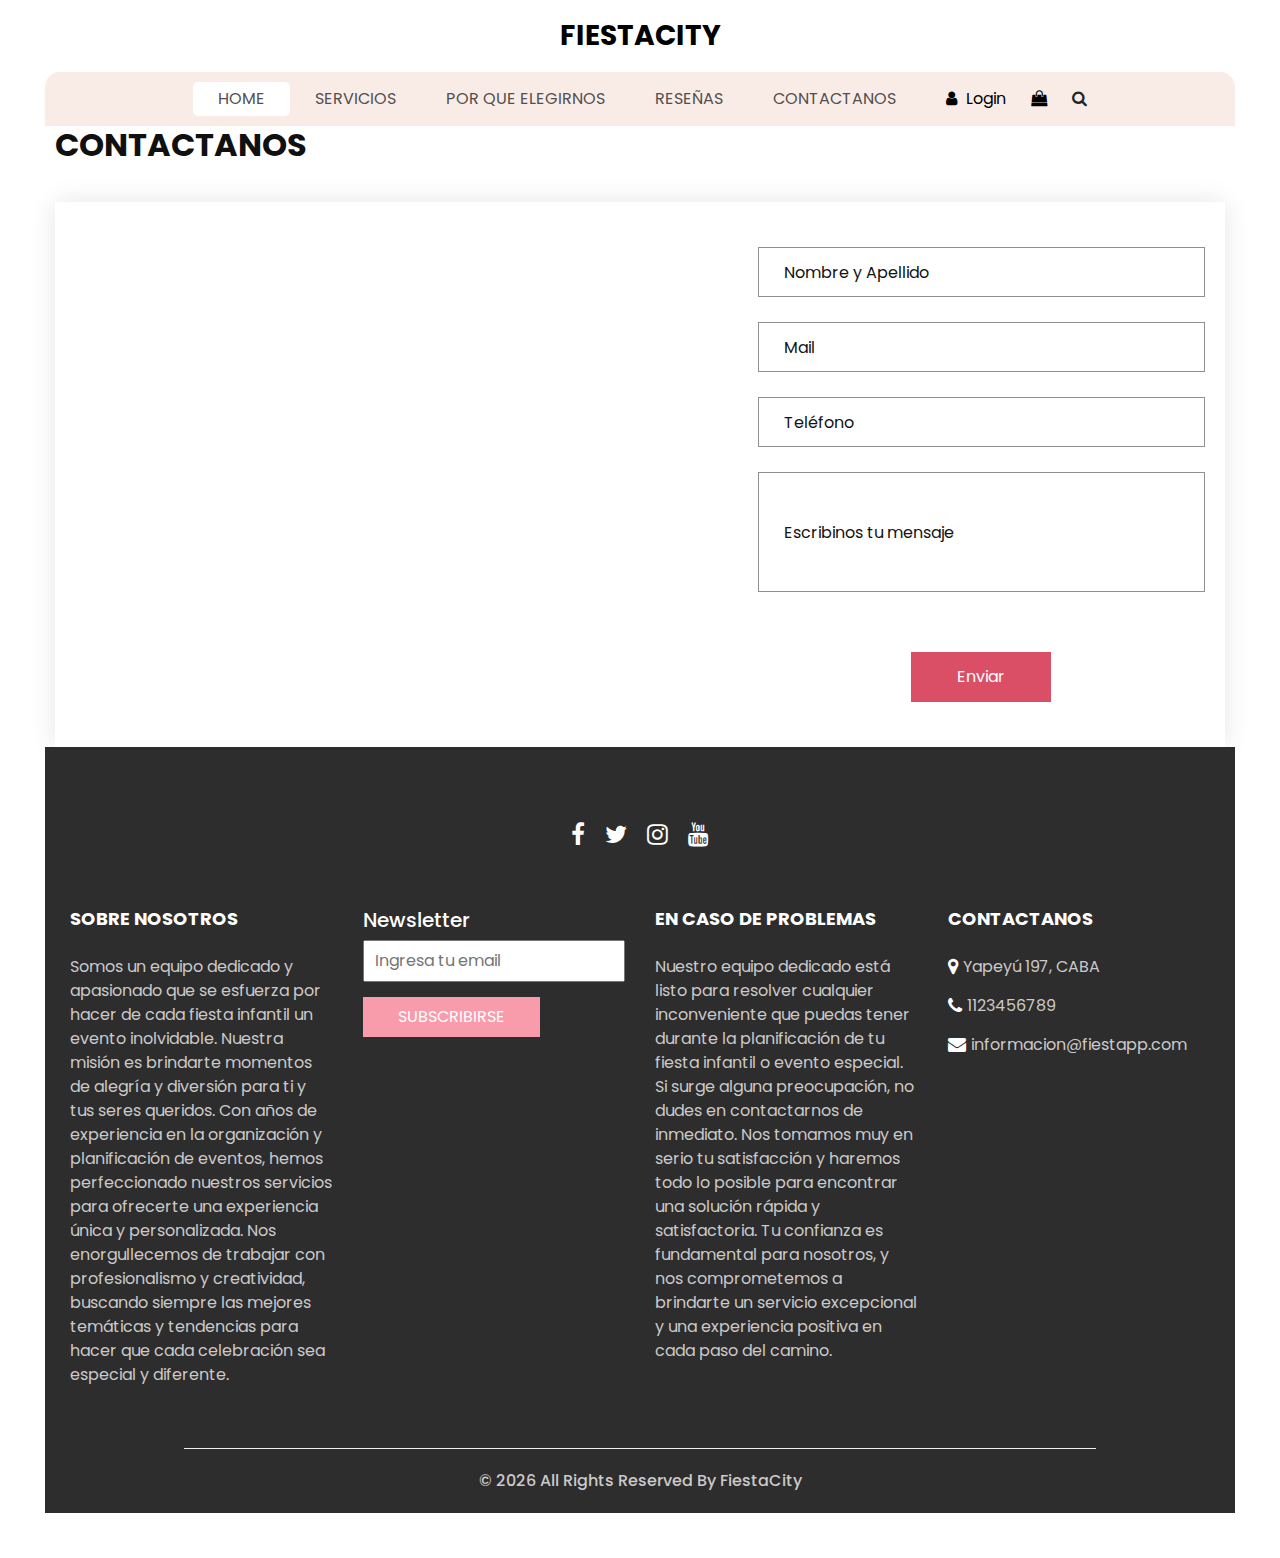
<file: contactanos.html>
<!DOCTYPE html>
<html>

<head>
  <!-- Basic -->
  <meta charset="utf-8" />
  <meta http-equiv="X-UA-Compatible" content="IE=edge" />
  <!-- Mobile Metas -->
  <meta name="viewport" content="width=device-width, initial-scale=1, shrink-to-fit=no" />
  <!-- Site Metas -->
  <meta name="keywords" content="" />
  <meta name="description" content="" />
  <meta name="author" content="" />
  <link rel="shortcut icon" href="images/favicon.png" type="image/x-icon">

  <title>
    FiestaCity
  </title>

  <!-- slider stylesheet -->
  <link rel="stylesheet" type="text/css" href="https://cdnjs.cloudflare.com/ajax/libs/OwlCarousel2/2.3.4/assets/owl.carousel.min.css" />

  <!-- bootstrap core css -->
  <link rel="stylesheet" type="text/css" href="css/bootstrap.css" />

  <!-- Custom styles for this template -->
  <link href="css/style.css" rel="stylesheet" />
  <!-- responsive style -->
  <link href="css/responsive.css" rel="stylesheet" />
</head>

<body>
  <div class="hero_area">
    <!-- header section strats -->
    <header class="header_section">
      <nav class="navbar navbar-expand-lg custom_nav-container ">
        <a class="navbar-brand" href="index.html">
          <span>
            FiestaCity
          </span>
        </a>
        <button class="navbar-toggler" type="button" data-toggle="collapse" data-target="#navbarSupportedContent" aria-controls="navbarSupportedContent" aria-expanded="false" aria-label="Toggle navigation">
          <span class=""></span>
        </button>

        <div class="collapse navbar-collapse" id="navbarSupportedContent">
          <ul class="navbar-nav  ">
            <li class="nav-item active">
              <a class="nav-link" href="index.html">Home <span class="sr-only">(current)</span></a>
            </li>
            <li class="nav-item">
              <a class="nav-link" href="servicios.html">
                Servicios
              </a>
            </li>
            <li class="nav-item">
              <a class="nav-link" href="por_que_elegirnos.html">
                Por que elegirnos
              </a>
            </li>
            <li class="nav-item">
              <a class="nav-link" href="resenas.html">
                Reseñas
              </a>
            </li>
            <li class="nav-item">
              <a class="nav-link" href="contactanos.html">Contactanos</a>
            </li>
          </ul>
          <div class="user_option">
            <a href="">
              <i class="fa fa-user" aria-hidden="true"></i>
              <span>
                Login
              </span>
            </a>
            <a href="">
              <i class="fa fa-shopping-bag" aria-hidden="true"></i>
            </a>
            <form class="form-inline ">
              <button class="btn nav_search-btn" type="submit">
                <i class="fa fa-search" aria-hidden="true"></i>
              </button>
            </form>
          </div>
        </div>
      </nav>
    </header>
    <!-- end header section -->

  </div>
  <!-- end hero area -->

  <!-- contact section -->

  <section class="contact_section ">
    <div class="container px-0">
      <div class="heading_container ">
        <h2 class="">
          Contactanos
        </h2>
      </div>
    </div>
    <div class="container container-bg">
      <div class="row">
        <div class="col-lg-7 col-md-6 px-0">
          <div class="map_container">
            <div class="map-responsive">
              <iframe src="https://www.google.com/maps/embed?pb=!1m14!1m8!1m3!1d13134.366323279919!2d-58.4218265!3d-34.6144878!3m2!1i1024!2i768!4f13.1!3m3!1m2!1s0x95bccbbfb4008a5b%3A0x1d6a1eed23e29f0f!2sInstituto%20Superior%20del%20Profesorado%20Don%20Bosco%20-%20Cosal!5e0!3m2!1ses-419!2sar!4v1690839622893!5m2!1ses-419!2sar" width="600" height="450" style="border:0;" allowfullscreen="" loading="lazy" referrerpolicy="no-referrer-when-downgrade"></iframe>
            </div>
          </div>
        </div>
        <div class="col-md-6 col-lg-5 px-0">
          <form action="#">
            <div>
              <input type="text" placeholder="Nombre y Apellido" />
            </div>
            <div>
              <input type="email" placeholder="Mail" />
            </div>
            <div>
              <input type="text" placeholder="Teléfono" />
            </div>
            <div>
              <input type="text" class="message-box" placeholder="Escribinos tu mensaje" />
            </div>
            <div class="d-flex ">
              <button>
                Enviar
              </button>
            </div>
          </form>
        </div>
      </div>
    </div>
  </section>

  <!-- end contact section -->

  <!-- info section -->

  <section class="info_section  layout_padding2-top">
    <div class="social_container">
      <div class="social_box">
        <a href="">
          <i class="fa fa-facebook" aria-hidden="true"></i>
        </a>
        <a href="">
          <i class="fa fa-twitter" aria-hidden="true"></i>
        </a>
        <a href="">
          <i class="fa fa-instagram" aria-hidden="true"></i>
        </a>
        <a href="">
          <i class="fa fa-youtube" aria-hidden="true"></i>
        </a>
      </div>
    </div>
    <div class="info_container ">
      <div class="container">
        <div class="row">
          <div class="col-md-6 col-lg-3">
            <h6>
              Sobre Nosotros
            </h6>
            <p>
              Somos un equipo dedicado y apasionado que se esfuerza por hacer de cada fiesta infantil un evento inolvidable. Nuestra misión es brindarte momentos de alegría y diversión para ti y tus seres queridos.

              Con años de experiencia en la organización y planificación de eventos, hemos perfeccionado nuestros servicios para ofrecerte una experiencia única y personalizada. Nos enorgullecemos de trabajar con profesionalismo y creatividad, buscando siempre las mejores temáticas y tendencias para hacer que cada celebración sea especial y diferente.
            </p>
          </div>
          <div class="col-md-6 col-lg-3">
            <div class="info_form ">
              <h5>
                Newsletter
              </h5>
              <form action="#">
                <input type="email" placeholder="Ingresa tu email">
                <button>
                  Subscribirse
                </button>
              </form>
            </div>
          </div>
          <div class="col-md-6 col-lg-3">
            <h6>
              En caso de problemas
            </h6>
            <p>
              Nuestro equipo dedicado está listo para resolver cualquier inconveniente que puedas tener durante la planificación de tu fiesta infantil o evento especial.

              Si surge alguna preocupación, no dudes en contactarnos de inmediato. Nos tomamos muy en serio tu satisfacción y haremos todo lo posible para encontrar una solución rápida y satisfactoria.

              Tu confianza es fundamental para nosotros, y nos comprometemos a brindarte un servicio excepcional y una experiencia positiva en cada paso del camino.
            </p>
          </div>
          <div class="col-md-6 col-lg-3">
            <h6>
              Contactanos
            </h6>
            <div class="info_link-box">
              <a href="">
                <i class="fa fa-map-marker" aria-hidden="true"></i>
                <span> Yapeyú 197, CABA </span>
              </a>
              <a href="">
                <i class="fa fa-phone" aria-hidden="true"></i>
                <span> 1123456789</span>
              </a>
              <a href="">
                <i class="fa fa-envelope" aria-hidden="true"></i>
                <span> informacion@fiestapp.com</span>
              </a>
            </div>
          </div>
        </div>
      </div>
    </div>
    <!-- footer section -->
    <footer class=" footer_section">
      <div class="container">
        <p>
          &copy; <span id="displayYear"></span> All Rights Reserved By
          <a href="https://html.design/">FiestaCity</a>
        </p>
      </div>
    </footer>
    <!-- footer section -->

  </section>

  <!-- end info section -->


  <script src="js/jquery-3.4.1.min.js"></script>
  <script src="js/bootstrap.js"></script>
  <script src="https://cdnjs.cloudflare.com/ajax/libs/OwlCarousel2/2.3.4/owl.carousel.min.js">
  </script>
  <script src="js/custom.js"></script>

</body>

</html>
</file>
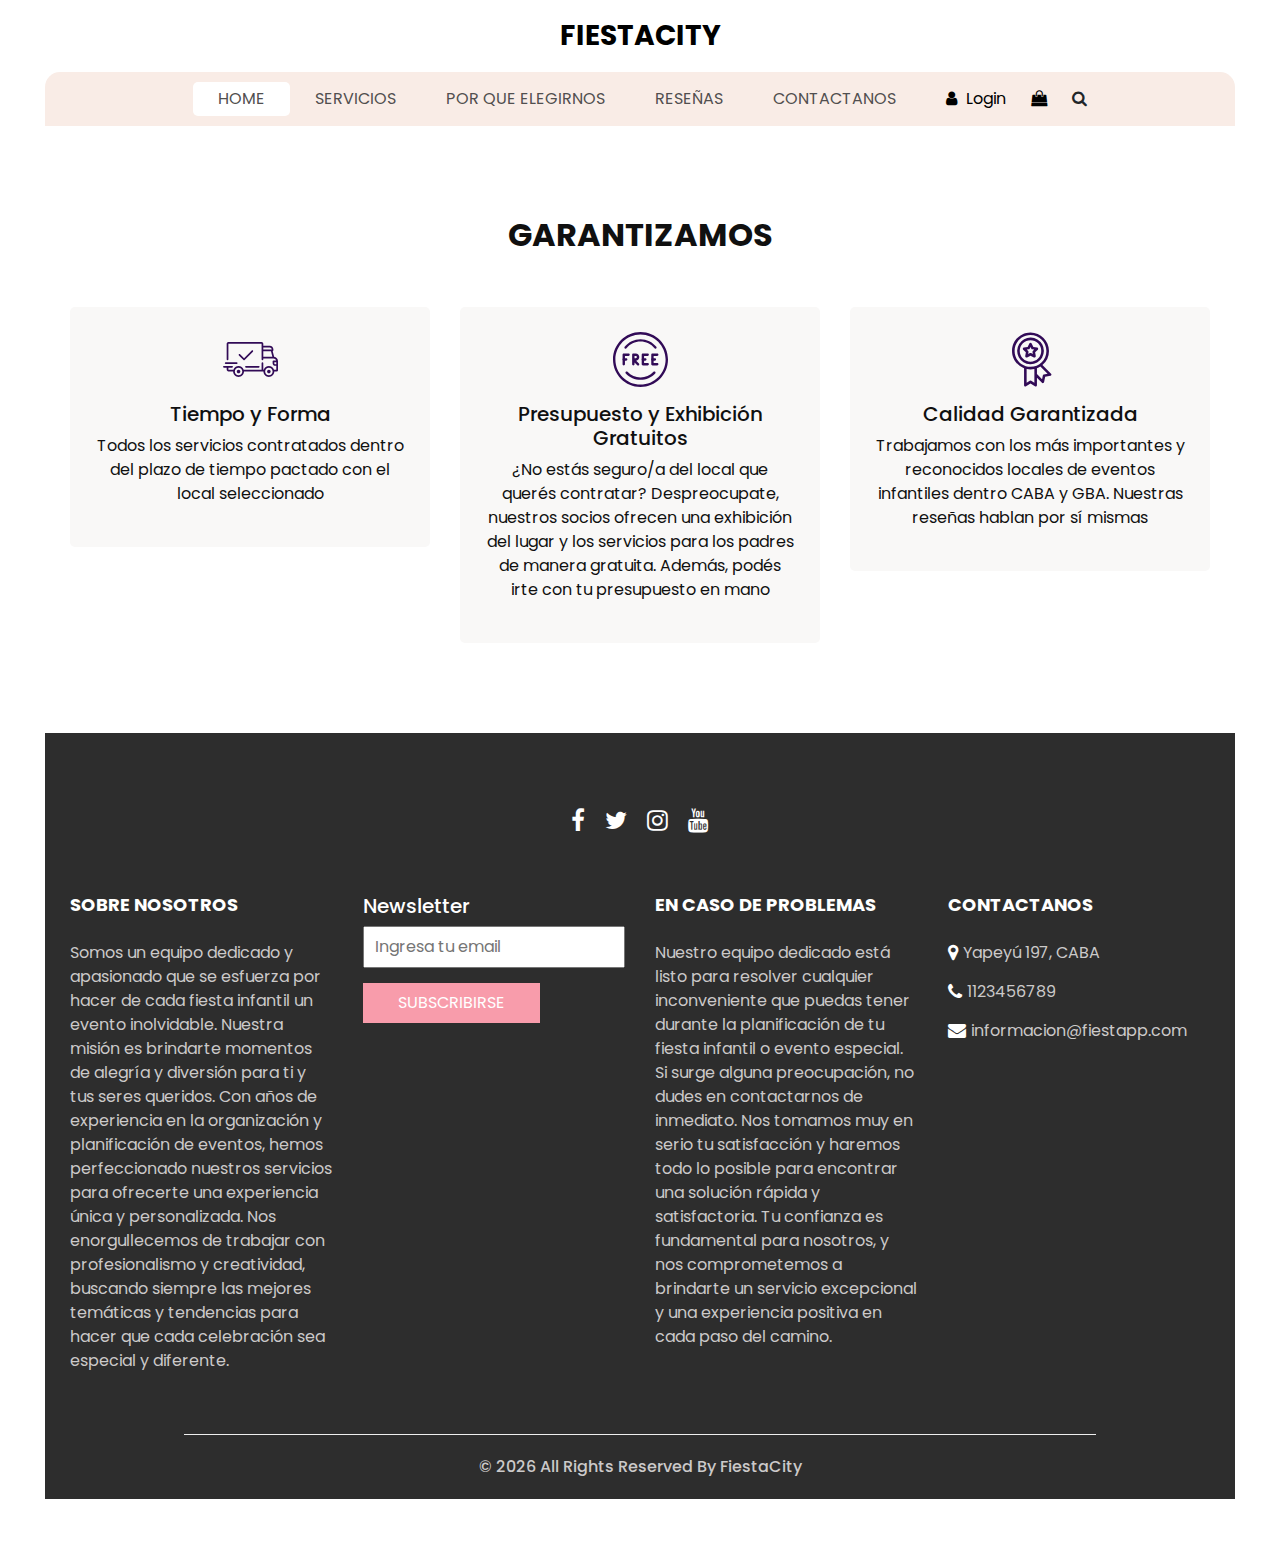
<file: por_que_elegirnos.html>
<!DOCTYPE html>
<html>

<head>
  <!-- Basic -->
  <meta charset="utf-8" />
  <meta http-equiv="X-UA-Compatible" content="IE=edge" />
  <!-- Mobile Metas -->
  <meta name="viewport" content="width=device-width, initial-scale=1, shrink-to-fit=no" />
  <!-- Site Metas -->
  <meta name="keywords" content="" />
  <meta name="description" content="" />
  <meta name="author" content="" />
  <link rel="shortcut icon" href="images/favicon.png" type="image/x-icon">

  <title>
    FiestaCity
  </title>

  <!-- slider stylesheet -->
  <link rel="stylesheet" type="text/css" href="https://cdnjs.cloudflare.com/ajax/libs/OwlCarousel2/2.3.4/assets/owl.carousel.min.css" />

  <!-- bootstrap core css -->
  <link rel="stylesheet" type="text/css" href="css/bootstrap.css" />

  <!-- Custom styles for this template -->
  <link href="css/style.css" rel="stylesheet" />
  <!-- responsive style -->
  <link href="css/responsive.css" rel="stylesheet" />
</head>

<body>
  <div class="hero_area">
    <!-- header section strats -->
    <header class="header_section">
      <nav class="navbar navbar-expand-lg custom_nav-container ">
        <a class="navbar-brand" href="index.html">
          <span>
            FiestaCity
          </span>
        </a>
        <button class="navbar-toggler" type="button" data-toggle="collapse" data-target="#navbarSupportedContent" aria-controls="navbarSupportedContent" aria-expanded="false" aria-label="Toggle navigation">
          <span class=""></span>
        </button>

        <div class="collapse navbar-collapse" id="navbarSupportedContent">
          <ul class="navbar-nav  ">
            <li class="nav-item active">
              <a class="nav-link" href="index.html">Home <span class="sr-only">(current)</span></a>
            </li>
            <li class="nav-item">
              <a class="nav-link" href="servicios.html">
                Servicios
              </a>
            </li>
            <li class="nav-item">
              <a class="nav-link" href="por_que_elegirnos.html">
                Por que elegirnos
              </a>
            </li>
            <li class="nav-item">
              <a class="nav-link" href="resenas.html">
                Reseñas
              </a>
            </li>
            <li class="nav-item">
              <a class="nav-link" href="contactanos.html">Contactanos</a>
            </li>
          </ul>
          <div class="user_option">
            <a href="">
              <i class="fa fa-user" aria-hidden="true"></i>
              <span>
                Login
              </span>
            </a>
            <a href="">
              <i class="fa fa-shopping-bag" aria-hidden="true"></i>
            </a>
            <form class="form-inline ">
              <button class="btn nav_search-btn" type="submit">
                <i class="fa fa-search" aria-hidden="true"></i>
              </button>
            </form>
          </div>
        </div>
      </nav>
    </header>
    <!-- end header section -->

  </div>
  <!-- end hero area -->

  <!-- why section -->

  <section class="why_section layout_padding">
    <div class="container">
      <div class="heading_container heading_center">
        <h2>
          GARANTIZAMOS
        </h2>
      </div>
      <div class="row">
        <div class="col-md-4">
          <div class="box ">
            <div class="img-box">
              <svg version="1.1" id="Layer_1" xmlns="http://www.w3.org/2000/svg" xmlns:xlink="http://www.w3.org/1999/xlink" x="0px" y="0px" viewBox="0 0 512 512" style="enable-background:new 0 0 512 512;" xml:space="preserve">
                <g>
                  <g>
                    <path d="M476.158,231.363l-13.259-53.035c3.625-0.77,6.345-3.986,6.345-7.839v-8.551c0-18.566-15.105-33.67-33.67-33.67h-60.392
                 V110.63c0-9.136-7.432-16.568-16.568-16.568H50.772c-9.136,0-16.568,7.432-16.568,16.568V256c0,4.427,3.589,8.017,8.017,8.017
                 c4.427,0,8.017-3.589,8.017-8.017V110.63c0-0.295,0.239-0.534,0.534-0.534h307.841c0.295,0,0.534,0.239,0.534,0.534v145.372
                 c0,4.427,3.589,8.017,8.017,8.017c4.427,0,8.017-3.589,8.017-8.017v-9.088h94.569c0.008,0,0.014,0.002,0.021,0.002
                 c0.008,0,0.015-0.001,0.022-0.001c11.637,0.008,21.518,7.646,24.912,18.171h-24.928c-4.427,0-8.017,3.589-8.017,8.017v17.102
                 c0,13.851,11.268,25.119,25.119,25.119h9.086v35.273h-20.962c-6.886-19.883-25.787-34.205-47.982-34.205
                 s-41.097,14.322-47.982,34.205h-3.86v-60.393c0-4.427-3.589-8.017-8.017-8.017c-4.427,0-8.017,3.589-8.017,8.017v60.391H192.817
                 c-6.886-19.883-25.787-34.205-47.982-34.205s-41.097,14.322-47.982,34.205H50.772c-0.295,0-0.534-0.239-0.534-0.534v-17.637
                 h34.739c4.427,0,8.017-3.589,8.017-8.017s-3.589-8.017-8.017-8.017H8.017c-4.427,0-8.017,3.589-8.017,8.017
                 s3.589,8.017,8.017,8.017h26.188v17.637c0,9.136,7.432,16.568,16.568,16.568h43.304c-0.002,0.178-0.014,0.355-0.014,0.534
                 c0,27.996,22.777,50.772,50.772,50.772s50.772-22.776,50.772-50.772c0-0.18-0.012-0.356-0.014-0.534h180.67
                 c-0.002,0.178-0.014,0.355-0.014,0.534c0,27.996,22.777,50.772,50.772,50.772c27.995,0,50.772-22.776,50.772-50.772
                 c0-0.18-0.012-0.356-0.014-0.534h26.203c4.427,0,8.017-3.589,8.017-8.017v-85.511C512,251.989,496.423,234.448,476.158,231.363z
                  M375.182,144.301h60.392c9.725,0,17.637,7.912,17.637,17.637v0.534h-78.029V144.301z M375.182,230.881v-52.376h71.235
                 l13.094,52.376H375.182z M144.835,401.904c-19.155,0-34.739-15.583-34.739-34.739s15.584-34.739,34.739-34.739
                 c19.155,0,34.739,15.583,34.739,34.739S163.99,401.904,144.835,401.904z M427.023,401.904c-19.155,0-34.739-15.583-34.739-34.739
                 s15.584-34.739,34.739-34.739c19.155,0,34.739,15.583,34.739,34.739S446.178,401.904,427.023,401.904z M495.967,299.29h-9.086
                 c-5.01,0-9.086-4.076-9.086-9.086v-9.086h18.171V299.29z" />
                  </g>
                </g>
                <g>
                  <g>
                    <path d="M144.835,350.597c-9.136,0-16.568,7.432-16.568,16.568c0,9.136,7.432,16.568,16.568,16.568
                 c9.136,0,16.568-7.432,16.568-16.568C161.403,358.029,153.971,350.597,144.835,350.597z" />
                  </g>
                </g>
                <g>
                  <g>
                    <path d="M427.023,350.597c-9.136,0-16.568,7.432-16.568,16.568c0,9.136,7.432,16.568,16.568,16.568
                 c9.136,0,16.568-7.432,16.568-16.568C443.591,358.029,436.159,350.597,427.023,350.597z" />
                  </g>
                </g>
                <g>
                  <g>
                    <path d="M332.96,316.393H213.244c-4.427,0-8.017,3.589-8.017,8.017s3.589,8.017,8.017,8.017H332.96
                 c4.427,0,8.017-3.589,8.017-8.017S337.388,316.393,332.96,316.393z" />
                  </g>
                </g>
                <g>
                  <g>
                    <path d="M127.733,282.188H25.119c-4.427,0-8.017,3.589-8.017,8.017s3.589,8.017,8.017,8.017h102.614
                 c4.427,0,8.017-3.589,8.017-8.017S132.16,282.188,127.733,282.188z" />
                  </g>
                </g>
                <g>
                  <g>
                    <path d="M278.771,173.37c-3.13-3.13-8.207-3.13-11.337,0.001l-71.292,71.291l-37.087-37.087c-3.131-3.131-8.207-3.131-11.337,0
                 c-3.131,3.131-3.131,8.206,0,11.337l42.756,42.756c1.565,1.566,3.617,2.348,5.668,2.348s4.104-0.782,5.668-2.348l76.96-76.96
                 C281.901,181.576,281.901,176.501,278.771,173.37z" />
                  </g>
                </g>
                <g>
                </g>
                <g>
                </g>
                <g>
                </g>
                <g>
                </g>
                <g>
                </g>
                <g>
                </g>
                <g>
                </g>
                <g>
                </g>
                <g>
                </g>
                <g>
                </g>
                <g>
                </g>
                <g>
                </g>
                <g>
                </g>
                <g>
                </g>
                <g>
                </g>
              </svg>
            </div>
            <div class="detail-box">
              <h5>
                Tiempo y Forma
              </h5>
              <p>
                Todos los servicios contratados dentro del plazo de tiempo pactado con el local seleccionado
              </p>
            </div>
          </div>
        </div>
        <div class="col-md-4">
          <div class="box ">
            <div class="img-box">
              <svg version="1.1" id="Capa_1" xmlns="http://www.w3.org/2000/svg" xmlns:xlink="http://www.w3.org/1999/xlink" x="0px" y="0px" viewBox="0 0 490.667 490.667" style="enable-background:new 0 0 490.667 490.667;" xml:space="preserve">
                <g>
                  <g>
                    <path d="M138.667,192H96c-5.888,0-10.667,4.779-10.667,10.667V288c0,5.888,4.779,10.667,10.667,10.667s10.667-4.779,10.667-10.667
                 v-74.667h32c5.888,0,10.667-4.779,10.667-10.667S144.555,192,138.667,192z" />
                  </g>
                </g>
                <g>
                  <g>
                    <path d="M117.333,234.667H96c-5.888,0-10.667,4.779-10.667,10.667S90.112,256,96,256h21.333c5.888,0,10.667-4.779,10.667-10.667
                 S123.221,234.667,117.333,234.667z" />
                  </g>
                </g>
                <g>
                  <g>
                    <path d="M245.333,0C110.059,0,0,110.059,0,245.333s110.059,245.333,245.333,245.333s245.333-110.059,245.333-245.333
                 S380.608,0,245.333,0z M245.333,469.333c-123.52,0-224-100.48-224-224s100.48-224,224-224s224,100.48,224,224
                 S368.853,469.333,245.333,469.333z" />
                  </g>
                </g>
                <g>
                  <g>
                    <path d="M386.752,131.989C352.085,88.789,300.544,64,245.333,64s-106.752,24.789-141.419,67.989
                 c-3.691,4.587-2.965,11.307,1.643,14.997c4.587,3.691,11.307,2.965,14.976-1.643c30.613-38.144,76.096-60.011,124.8-60.011
                 s94.187,21.867,124.779,60.011c2.112,2.624,5.205,3.989,8.32,3.989c2.368,0,4.715-0.768,6.677-2.347
                 C389.717,143.296,390.443,136.576,386.752,131.989z" />
                  </g>
                </g>
                <g>
                  <g>
                    <path d="M376.405,354.923c-4.224-4.032-11.008-3.861-15.061,0.405c-30.613,32.235-71.808,50.005-116.011,50.005
                 s-85.397-17.771-115.989-50.005c-4.032-4.309-10.816-4.437-15.061-0.405c-4.309,4.053-4.459,10.816-0.405,15.083
                 c34.667,36.544,81.344,56.661,131.456,56.661s96.789-20.117,131.477-56.661C380.864,365.739,380.693,358.976,376.405,354.923z" />
                  </g>
                </g>
                <g>
                  <g>
                    <path d="M206.805,255.723c15.701-2.027,27.861-15.488,27.861-31.723c0-17.643-14.357-32-32-32h-21.333
                 c-5.888,0-10.667,4.779-10.667,10.667v42.581c0,0.043,0,0.107,0,0.149V288c0,5.888,4.779,10.667,10.667,10.667
                 S192,293.888,192,288v-16.917l24.448,24.469c2.091,2.069,4.821,3.115,7.552,3.115c2.731,0,5.461-1.045,7.531-3.136
                 c4.16-4.16,4.16-10.923,0-15.083L206.805,255.723z M192,234.667v-21.333h10.667c5.867,0,10.667,4.779,10.667,10.667
                 s-4.8,10.667-10.667,10.667H192z" />
                  </g>
                </g>
                <g>
                  <g>
                    <path d="M309.333,277.333h-32v-64h32c5.888,0,10.667-4.779,10.667-10.667S315.221,192,309.333,192h-42.667
                 c-5.888,0-10.667,4.779-10.667,10.667V288c0,5.888,4.779,10.667,10.667,10.667h42.667c5.888,0,10.667-4.779,10.667-10.667
                 S315.221,277.333,309.333,277.333z" />
                  </g>
                </g>
                <g>
                  <g>
                    <path d="M288,234.667h-21.333c-5.888,0-10.667,4.779-10.667,10.667S260.779,256,266.667,256H288
                 c5.888,0,10.667-4.779,10.667-10.667S293.888,234.667,288,234.667z" />
                  </g>
                </g>
                <g>
                  <g>
                    <path d="M394.667,277.333h-32v-64h32c5.888,0,10.667-4.779,10.667-10.667S400.555,192,394.667,192H352
                 c-5.888,0-10.667,4.779-10.667,10.667V288c0,5.888,4.779,10.667,10.667,10.667h42.667c5.888,0,10.667-4.779,10.667-10.667
                 S400.555,277.333,394.667,277.333z" />
                  </g>
                </g>
                <g>
                  <g>
                    <path d="M373.333,234.667H352c-5.888,0-10.667,4.779-10.667,10.667S346.112,256,352,256h21.333
                 c5.888,0,10.667-4.779,10.667-10.667S379.221,234.667,373.333,234.667z" />
                  </g>
                </g>
                <g>
                </g>
                <g>
                </g>
                <g>
                </g>
                <g>
                </g>
                <g>
                </g>
                <g>
                </g>
                <g>
                </g>
                <g>
                </g>
                <g>
                </g>
                <g>
                </g>
                <g>
                </g>
                <g>
                </g>
                <g>
                </g>
                <g>
                </g>
                <g>
                </g>
              </svg>
            </div>
            <div class="detail-box">
              <h5>
                Presupuesto y Exhibición Gratuitos
              </h5>
              <p>
                ¿No estás seguro/a del local que querés contratar? Despreocupate, nuestros socios ofrecen una exhibición del lugar y los servicios para los padres de manera gratuita. Además, podés irte con tu presupuesto en mano
              </p>
            </div>
          </div>
        </div>
        <div class="col-md-4">
          <div class="box ">
            <div class="img-box">
              <svg id="_30_Premium" height="512" viewBox="0 0 512 512" width="512" xmlns="http://www.w3.org/2000/svg" data-name="30_Premium">
                <g id="filled">
                  <path d="m252.92 300h3.08a124.245 124.245 0 1 0 -4.49-.09c.075.009.15.023.226.03.394.039.789.06 1.184.06zm-96.92-124a100 100 0 1 1 100 100 100.113 100.113 0 0 1 -100-100z" />
                  <path d="m447.445 387.635-80.4-80.4a171.682 171.682 0 0 0 60.955-131.235c0-94.841-77.159-172-172-172s-172 77.159-172 172c0 73.747 46.657 136.794 112 161.2v158.8c-.3 9.289 11.094 15.384 18.656 9.984l41.344-27.562 41.344 27.562c7.574 5.4 18.949-.7 18.656-9.984v-70.109l46.6 46.594c6.395 6.789 18.712 3.025 20.253-6.132l9.74-48.724 48.725-9.742c9.163-1.531 12.904-13.893 6.127-20.252zm-339.445-211.635c0-81.607 66.393-148 148-148s148 66.393 148 148-66.393 148-148 148-148-66.393-148-148zm154.656 278.016a12 12 0 0 0 -13.312 0l-29.344 19.562v-129.378a172.338 172.338 0 0 0 72 0v129.38zm117.381-58.353a12 12 0 0 0 -9.415 9.415l-6.913 34.58-47.709-47.709v-54.749a171.469 171.469 0 0 0 31.467-15.6l67.151 67.152z" />
                  <path d="m287.62 236.985c8.349 4.694 19.251-3.212 17.367-12.618l-5.841-35.145 25.384-25c7.049-6.5 2.89-19.3-6.634-20.415l-35.23-5.306-15.933-31.867c-4.009-8.713-17.457-8.711-21.466 0l-15.933 31.866-35.23 5.306c-9.526 1.119-13.681 13.911-6.634 20.415l25.384 25-5.841 35.145c-1.879 9.406 9 17.31 17.367 12.618l31.62-16.414zm-53-32.359 2.928-17.615a12 12 0 0 0 -3.417-10.516l-12.721-12.531 17.658-2.66a12 12 0 0 0 8.947-6.5l7.985-15.971 7.985 15.972a12 12 0 0 0 8.947 6.5l17.658 2.66-12.723 12.535a12 12 0 0 0 -3.417 10.516l2.928 17.615-15.849-8.231a12 12 0 0 0 -11.058 0z" />
                </g>
              </svg>
            </div>
            <div class="detail-box">
              <h5>
                Calidad Garantizada
              </h5>
              <p>
                Trabajamos con los más importantes y reconocidos locales de eventos infantiles dentro CABA y GBA. Nuestras reseñas hablan por sí mismas
              </p>
            </div>
          </div>
        </div>
      </div>
    </div>
  </section>

  <!-- end why section -->

  <!-- info section -->

  <section class="info_section  layout_padding2-top">
    <div class="social_container">
      <div class="social_box">
        <a href="">
          <i class="fa fa-facebook" aria-hidden="true"></i>
        </a>
        <a href="">
          <i class="fa fa-twitter" aria-hidden="true"></i>
        </a>
        <a href="">
          <i class="fa fa-instagram" aria-hidden="true"></i>
        </a>
        <a href="">
          <i class="fa fa-youtube" aria-hidden="true"></i>
        </a>
      </div>
    </div>
    <div class="info_container ">
      <div class="container">
        <div class="row">
          <div class="col-md-6 col-lg-3">
            <h6>
              Sobre Nosotros
            </h6>
            <p>
              Somos un equipo dedicado y apasionado que se esfuerza por hacer de cada fiesta infantil un evento inolvidable. Nuestra misión es brindarte momentos de alegría y diversión para ti y tus seres queridos.

              Con años de experiencia en la organización y planificación de eventos, hemos perfeccionado nuestros servicios para ofrecerte una experiencia única y personalizada. Nos enorgullecemos de trabajar con profesionalismo y creatividad, buscando siempre las mejores temáticas y tendencias para hacer que cada celebración sea especial y diferente.
            </p>
          </div>
          <div class="col-md-6 col-lg-3">
            <div class="info_form ">
              <h5>
                Newsletter
              </h5>
              <form action="#">
                <input type="email" placeholder="Ingresa tu email">
                <button>
                  Subscribirse
                </button>
              </form>
            </div>
          </div>
          <div class="col-md-6 col-lg-3">
            <h6>
              En caso de problemas
            </h6>
            <p>
              Nuestro equipo dedicado está listo para resolver cualquier inconveniente que puedas tener durante la planificación de tu fiesta infantil o evento especial.

              Si surge alguna preocupación, no dudes en contactarnos de inmediato. Nos tomamos muy en serio tu satisfacción y haremos todo lo posible para encontrar una solución rápida y satisfactoria.

              Tu confianza es fundamental para nosotros, y nos comprometemos a brindarte un servicio excepcional y una experiencia positiva en cada paso del camino.
            </p>
          </div>
          <div class="col-md-6 col-lg-3">
            <h6>
              Contactanos
            </h6>
            <div class="info_link-box">
              <a href="">
                <i class="fa fa-map-marker" aria-hidden="true"></i>
                <span> Yapeyú 197, CABA </span>
              </a>
              <a href="">
                <i class="fa fa-phone" aria-hidden="true"></i>
                <span> 1123456789</span>
              </a>
              <a href="">
                <i class="fa fa-envelope" aria-hidden="true"></i>
                <span> informacion@fiestapp.com</span>
              </a>
            </div>
          </div>
        </div>
      </div>
    </div>
    <!-- footer section -->
    <footer class=" footer_section">
      <div class="container">
        <p>
          &copy; <span id="displayYear"></span> All Rights Reserved By
          <a href="https://html.design/">FiestaCity</a>
        </p>
      </div>
    </footer>
    <!-- footer section -->

  </section>

  <!-- end info section -->


  <script src="js/jquery-3.4.1.min.js"></script>
  <script src="js/bootstrap.js"></script>
  <script src="https://cdnjs.cloudflare.com/ajax/libs/OwlCarousel2/2.3.4/owl.carousel.min.js">
  </script>
  <script src="js/custom.js"></script>

</body>

</html>
</file>
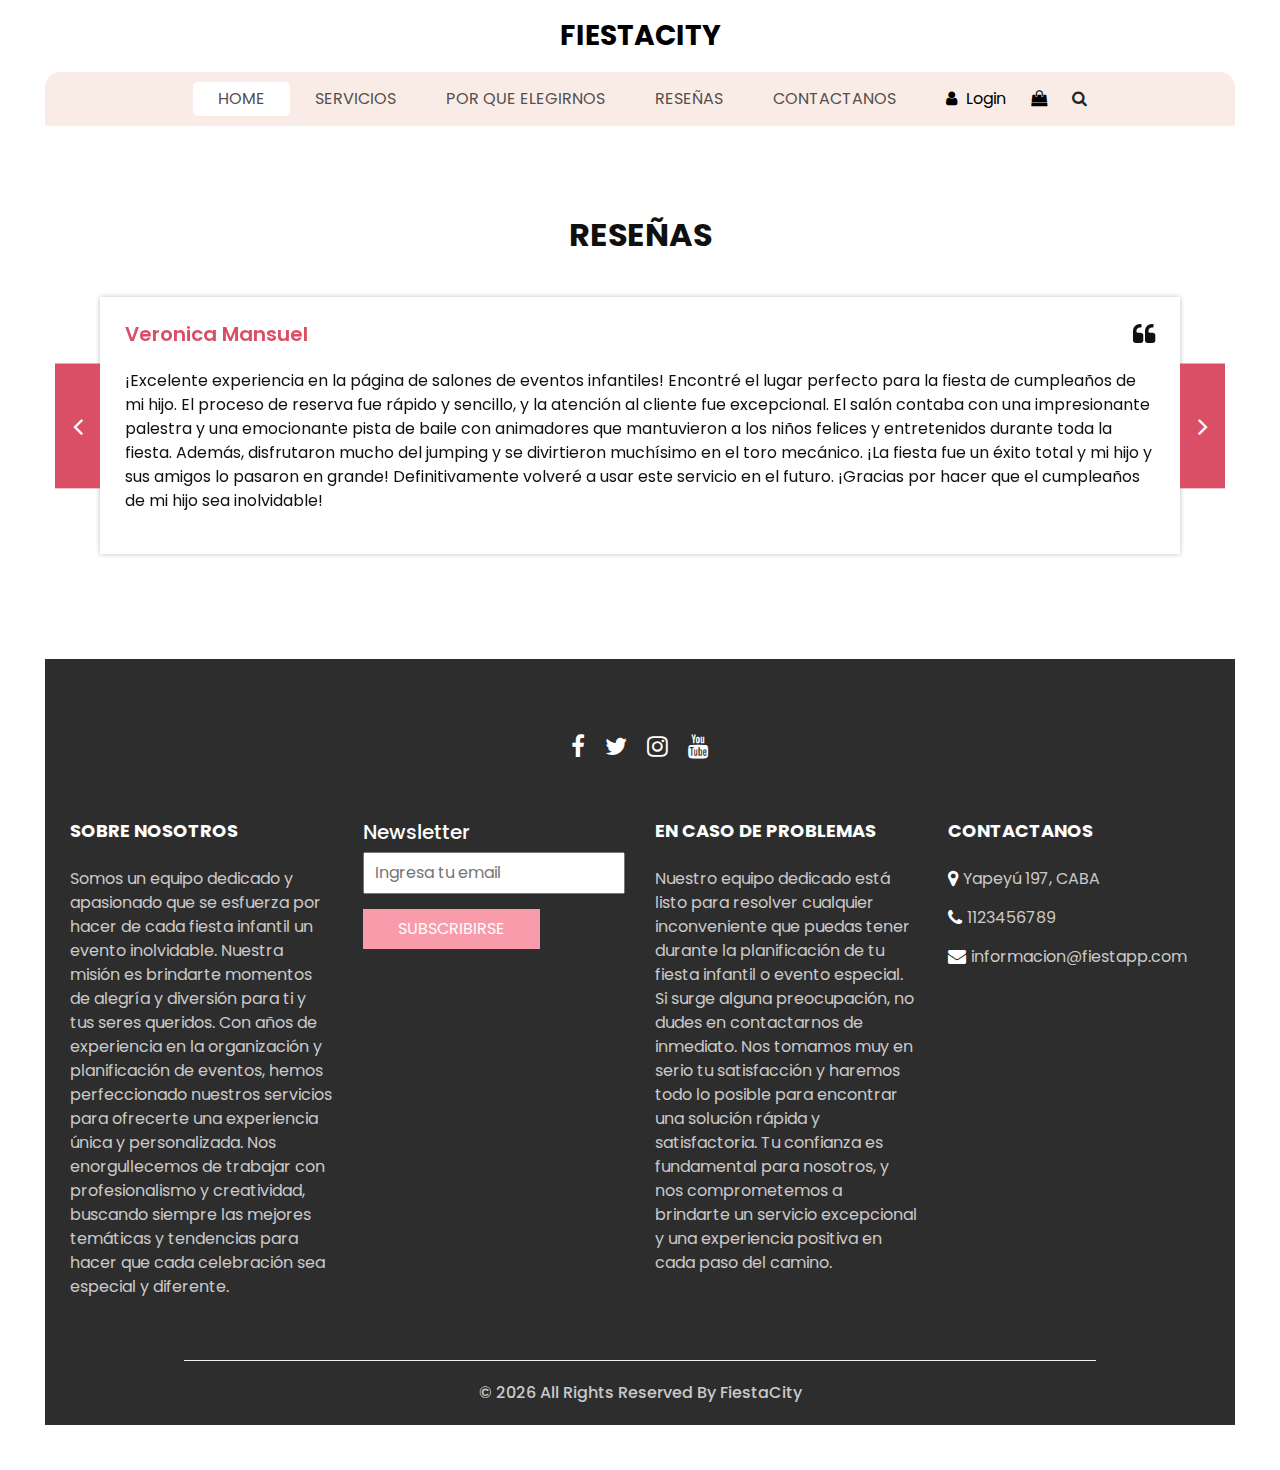
<file: resenas.html>
<!DOCTYPE html>
<html>

<head>
  <!-- Basic -->
  <meta charset="utf-8" />
  <meta http-equiv="X-UA-Compatible" content="IE=edge" />
  <!-- Mobile Metas -->
  <meta name="viewport" content="width=device-width, initial-scale=1, shrink-to-fit=no" />
  <!-- Site Metas -->
  <meta name="keywords" content="" />
  <meta name="description" content="" />
  <meta name="author" content="" />
  <link rel="shortcut icon" href="images/favicon.png" type="image/x-icon">

  <title>
    FiestaCity
  </title>

  <!-- slider stylesheet -->
  <link rel="stylesheet" type="text/css" href="https://cdnjs.cloudflare.com/ajax/libs/OwlCarousel2/2.3.4/assets/owl.carousel.min.css" />

  <!-- bootstrap core css -->
  <link rel="stylesheet" type="text/css" href="css/bootstrap.css" />

  <!-- Custom styles for this template -->
  <link href="css/style.css" rel="stylesheet" />
  <!-- responsive style -->
  <link href="css/responsive.css" rel="stylesheet" />
</head>

<body>
  <div class="hero_area">
    <!-- header section strats -->
    <header class="header_section">
      <nav class="navbar navbar-expand-lg custom_nav-container ">
        <a class="navbar-brand" href="index.html">
          <span>
            FiestaCity
          </span>
        </a>
        <button class="navbar-toggler" type="button" data-toggle="collapse" data-target="#navbarSupportedContent" aria-controls="navbarSupportedContent" aria-expanded="false" aria-label="Toggle navigation">
          <span class=""></span>
        </button>

        <div class="collapse navbar-collapse" id="navbarSupportedContent">
          <ul class="navbar-nav  ">
            <li class="nav-item active">
              <a class="nav-link" href="index.html">Home <span class="sr-only">(current)</span></a>
            </li>
            <li class="nav-item">
              <a class="nav-link" href="servicios.html">
                Servicios
              </a>
            </li>
            <li class="nav-item">
              <a class="nav-link" href="por_que_elegirnos.html">
                Por que elegirnos
              </a>
            </li>
            <li class="nav-item">
              <a class="nav-link" href="resenas.html">
                Reseñas
              </a>
            </li>
            <li class="nav-item">
              <a class="nav-link" href="contactanos.html">Contactanos</a>
            </li>
          </ul>
          <div class="user_option">
            <a href="">
              <i class="fa fa-user" aria-hidden="true"></i>
              <span>
                Login
              </span>
            </a>
            <a href="">
              <i class="fa fa-shopping-bag" aria-hidden="true"></i>
            </a>
            <form class="form-inline ">
              <button class="btn nav_search-btn" type="submit">
                <i class="fa fa-search" aria-hidden="true"></i>
              </button>
            </form>
          </div>
        </div>
      </nav>
    </header>
    <!-- end header section -->

  </div>
  <!-- end hero area -->

  <!-- client section -->
  <section class="client_section layout_padding">
    <div class="container">
      <div class="heading_container heading_center">
        <h2>
          Reseñas
        </h2>
      </div>
    </div>
    <div class="container px-0">
      <div id="customCarousel2" class="carousel  carousel-fade" data-ride="carousel">
        <div class="carousel-inner">
          <div class="carousel-item active">
            <div class="box">
              <div class="client_info">
                <div class="client_name">
                  <h5>
                    Veronica Mansuel
                  </h5>
                </div>
                <i class="fa fa-quote-left" aria-hidden="true"></i>
              </div>
              <p>
                ¡Excelente experiencia en la página de salones de eventos infantiles! Encontré el lugar perfecto para la fiesta de cumpleaños de mi hijo. El proceso de reserva fue rápido y sencillo, y la atención al cliente fue excepcional. El salón contaba con una impresionante palestra y una emocionante pista de baile con animadores que mantuvieron a los niños felices y entretenidos durante toda la fiesta. Además, disfrutaron mucho del jumping y se divirtieron muchísimo en el toro mecánico. ¡La fiesta fue un éxito total y mi hijo y sus amigos lo pasaron en grande! Definitivamente volveré a usar este servicio en el futuro. ¡Gracias por hacer que el cumpleaños de mi hijo sea inolvidable!
              </p>
            </div>
          </div>
          <div class="carousel-item">
            <div class="box">
              <div class="client_info">
                <div class="client_name">
                  <h5>
                    Juan Rodriguez
                  </h5>
                </div>
                <i class="fa fa-quote-left" aria-hidden="true"></i>
              </div>
              <p>
                Recomiendo encarecidamente esta página para quienes buscan un salón de eventos para fiestas infantiles. El proceso de búsqueda y comparación de salones fue muy práctico y encontré una amplia variedad de opciones para adaptarse a mis necesidades y presupuesto. El salón que elegí ofrecía una cancha de fútbol, lo cual fue perfecto para mi hijo que ama el deporte. Los animadores en la pista de baile mantuvieron a todos los niños bailando y riendo, mientras que el jumping fue un éxito total. Además, las fiestas temáticas que ofrecían eran muy atractivas y divertidas. El personal del salón fue amable y atento, asegurándose de que todo estuviera listo antes de la fiesta. Los niños disfrutaron de las actividades y juegos organizados, mientras que los padres también pudimos relajarnos y disfrutar del evento. Definitivamente, esta página facilitó la planificación de una fiesta infantil exitosa.
              </p>
            </div>
          </div>
          <div class="carousel-item">
            <div class="box">
              <div class="client_info">
                <div class="client_name">
                  <h5>
                    Laura Sanchez
                  </h5>
                </div>
                <i class="fa fa-quote-left" aria-hidden="true"></i>
              </div>
              <p>
                Qué alivio encontrar esta página de salones de fiestas infantiles! Organizar una fiesta para mi hija puede ser estresante, pero esta plataforma hizo todo mucho más fácil. Los filtros de búsqueda fueron muy útiles, y pude encontrar un salón con todas las comodidades que quería. El salón que seleccioné ofrecía un área de pinta caras que a los niños les encantó, además de un emocionante jumping y una palestra para que los niños jugaran y se divirtieran. La fiesta también contó con un delicioso catering que dejó satisfechos a todos los invitados. La comunicación con el equipo del salón fue rápida y clara, lo que me hizo sentir segura en cada paso del proceso. La fiesta fue simplemente mágica, y mi hija estaba emocionada con la decoración y las actividades especiales. Definitivamente, utilizaré esta página nuevamente y la recomendaré a todos los padres que necesiten un lugar increíble para una fiesta infantil. Gracias por hacer que todo salga tan bien.
              </p>
            </div>
          </div>
        </div>
        <div class="carousel_btn-box">
          <a class="carousel-control-prev" href="#customCarousel2" role="button" data-slide="prev">
            <i class="fa fa-angle-left" aria-hidden="true"></i>
            <span class="sr-only">Previous</span>
          </a>
          <a class="carousel-control-next" href="#customCarousel2" role="button" data-slide="next">
            <i class="fa fa-angle-right" aria-hidden="true"></i>
            <span class="sr-only">Next</span>
          </a>
        </div>
      </div>
    </div>
  </section>
  <!-- end client section -->

  <!-- info section -->

  <section class="info_section  layout_padding2-top">
    <div class="social_container">
      <div class="social_box">
        <a href="">
          <i class="fa fa-facebook" aria-hidden="true"></i>
        </a>
        <a href="">
          <i class="fa fa-twitter" aria-hidden="true"></i>
        </a>
        <a href="">
          <i class="fa fa-instagram" aria-hidden="true"></i>
        </a>
        <a href="">
          <i class="fa fa-youtube" aria-hidden="true"></i>
        </a>
      </div>
    </div>
    <div class="info_container ">
      <div class="container">
        <div class="row">
          <div class="col-md-6 col-lg-3">
            <h6>
              Sobre Nosotros
            </h6>
            <p>
              Somos un equipo dedicado y apasionado que se esfuerza por hacer de cada fiesta infantil un evento inolvidable. Nuestra misión es brindarte momentos de alegría y diversión para ti y tus seres queridos.

              Con años de experiencia en la organización y planificación de eventos, hemos perfeccionado nuestros servicios para ofrecerte una experiencia única y personalizada. Nos enorgullecemos de trabajar con profesionalismo y creatividad, buscando siempre las mejores temáticas y tendencias para hacer que cada celebración sea especial y diferente.
            </p>
          </div>
          <div class="col-md-6 col-lg-3">
            <div class="info_form ">
              <h5>
                Newsletter
              </h5>
              <form action="#">
                <input type="email" placeholder="Ingresa tu email">
                <button>
                  Subscribirse
                </button>
              </form>
            </div>
          </div>
          <div class="col-md-6 col-lg-3">
            <h6>
              En caso de problemas
            </h6>
            <p>
              Nuestro equipo dedicado está listo para resolver cualquier inconveniente que puedas tener durante la planificación de tu fiesta infantil o evento especial.

              Si surge alguna preocupación, no dudes en contactarnos de inmediato. Nos tomamos muy en serio tu satisfacción y haremos todo lo posible para encontrar una solución rápida y satisfactoria.

              Tu confianza es fundamental para nosotros, y nos comprometemos a brindarte un servicio excepcional y una experiencia positiva en cada paso del camino.
            </p>
          </div>
          <div class="col-md-6 col-lg-3">
            <h6>
              Contactanos
            </h6>
            <div class="info_link-box">
              <a href="">
                <i class="fa fa-map-marker" aria-hidden="true"></i>
                <span> Yapeyú 197, CABA </span>
              </a>
              <a href="">
                <i class="fa fa-phone" aria-hidden="true"></i>
                <span> 1123456789</span>
              </a>
              <a href="">
                <i class="fa fa-envelope" aria-hidden="true"></i>
                <span> informacion@fiestapp.com</span>
              </a>
            </div>
          </div>
        </div>
      </div>
    </div>
    <!-- footer section -->
    <footer class=" footer_section">
      <div class="container">
        <p>
          &copy; <span id="displayYear"></span> All Rights Reserved By
          <a href="https://html.design/">FiestaCity</a>
        </p>
      </div>
    </footer>
    <!-- footer section -->

  </section>

  <!-- end info section -->


  <script src="js/jquery-3.4.1.min.js"></script>
  <script src="js/bootstrap.js"></script>
  <script src="https://cdnjs.cloudflare.com/ajax/libs/OwlCarousel2/2.3.4/owl.carousel.min.js">
  </script>
  <script src="js/custom.js"></script>

</body>

</html>
</file>
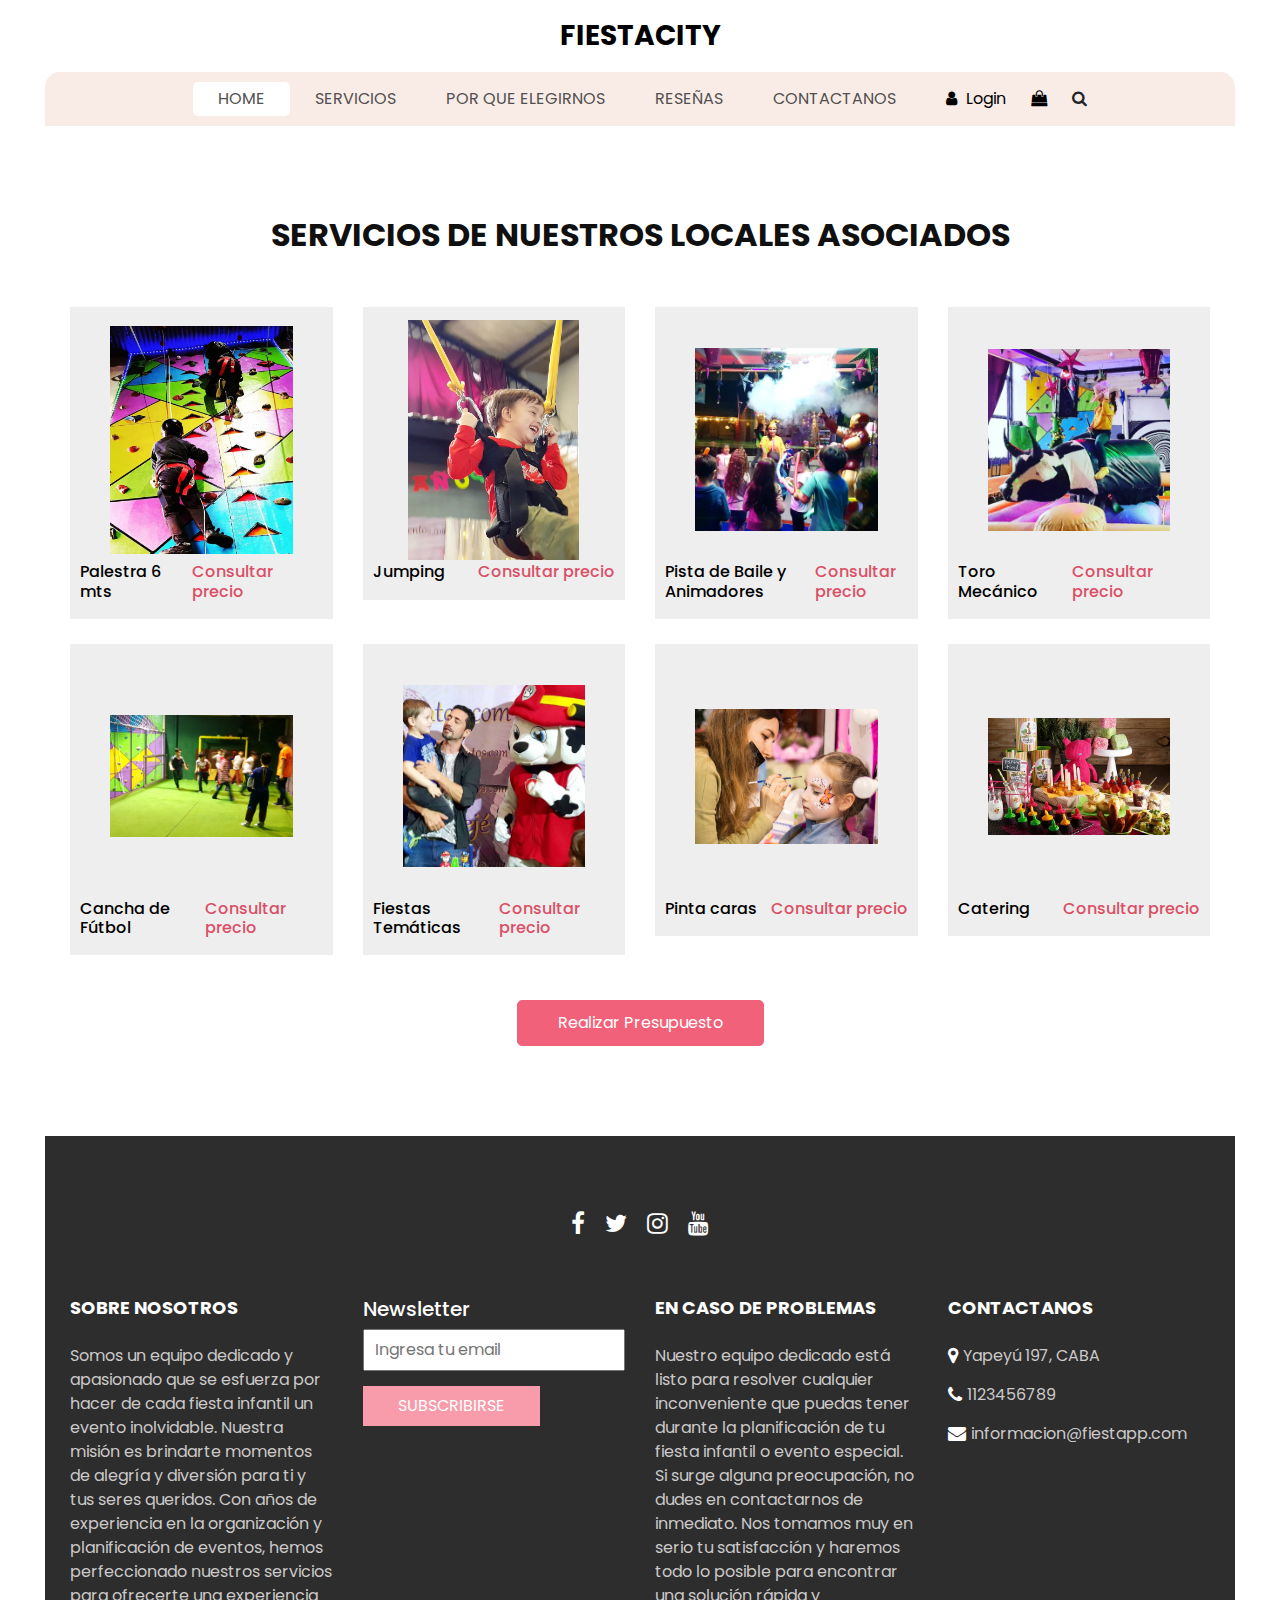
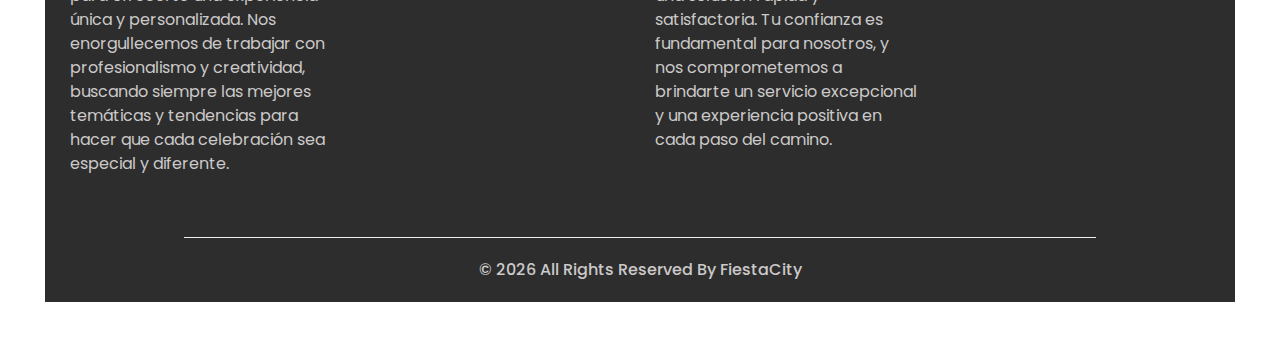
<file: servicios.html>
<!DOCTYPE html>
<html>

<head>
  <!-- Basic -->
  <meta charset="utf-8" />
  <meta http-equiv="X-UA-Compatible" content="IE=edge" />
  <!-- Mobile Metas -->
  <meta name="viewport" content="width=device-width, initial-scale=1, shrink-to-fit=no" />
  <!-- Site Metas -->
  <meta name="keywords" content="" />
  <meta name="description" content="" />
  <meta name="author" content="" />
  <link rel="shortcut icon" href="images/favicon.png" type="image/x-icon">

  <title>
    FiestaCity
  </title>

  <!-- slider stylesheet -->
  <link rel="stylesheet" type="text/css" href="https://cdnjs.cloudflare.com/ajax/libs/OwlCarousel2/2.3.4/assets/owl.carousel.min.css" />

  <!-- bootstrap core css -->
  <link rel="stylesheet" type="text/css" href="css/bootstrap.css" />

  <!-- Custom styles for this template -->
  <link href="css/style.css" rel="stylesheet" />
  <!-- responsive style -->
  <link href="css/responsive.css" rel="stylesheet" />
</head>

<body>
  <div class="hero_area">
    <!-- header section strats -->
    <header class="header_section">
      <nav class="navbar navbar-expand-lg custom_nav-container ">
        <a class="navbar-brand" href="index.html">
          <span>
            FiestaCity
          </span>
        </a>
        <button class="navbar-toggler" type="button" data-toggle="collapse" data-target="#navbarSupportedContent" aria-controls="navbarSupportedContent" aria-expanded="false" aria-label="Toggle navigation">
          <span class=""></span>
        </button>

        <div class="collapse navbar-collapse" id="navbarSupportedContent">
          <ul class="navbar-nav  ">
            <li class="nav-item active">
              <a class="nav-link" href="index.html">Home <span class="sr-only">(current)</span></a>
            </li>
            <li class="nav-item">
              <a class="nav-link" href="servicios.html">
                Servicios
              </a>
            </li>
            <li class="nav-item">
              <a class="nav-link" href="por_que_elegirnos.html">
                Por que elegirnos
              </a>
            </li>
            <li class="nav-item">
              <a class="nav-link" href="resenas.html">
                Reseñas
              </a>
            </li>
            <li class="nav-item">
              <a class="nav-link" href="contactanos.html">Contactanos</a>
            </li>
          </ul>
          <div class="user_option">
            <a href="">
              <i class="fa fa-user" aria-hidden="true"></i>
              <span>
                Login
              </span>
            </a>
            <a href="">
              <i class="fa fa-shopping-bag" aria-hidden="true"></i>
            </a>
            <form class="form-inline ">
              <button class="btn nav_search-btn" type="submit">
                <i class="fa fa-search" aria-hidden="true"></i>
              </button>
            </form>
          </div>
        </div>
      </nav>
    </header>
    <!-- end header section -->

  </div>
  <!-- end hero area -->

  <!-- shop section -->

  <section class="shop_section layout_padding">
    <div class="container">
      <div class="heading_container heading_center">
        <h2>
          Servicios de nuestros locales asociados
        </h2>
      </div>
        <div class="row">
          <div class="col-sm-6 col-md-4 col-lg-3">
            <div class="box">
              <a href="">
                <div class="img-box">
                  <img src="images/1.png" alt="">
                </div>
                <div class="detail-box">
                  <h6>
                    Palestra 6 mts
                  </h6>
                  <h6>
                    <span>
                      Consultar precio
                    </span>
                  </h6>
                </div>
              </a>
            </div>
          </div>
          <div class="col-sm-6 col-md-4 col-lg-3">
            <div class="box">
              <a href="">
                <div class="img-box">
                  <img src="images/2.png" alt="">
                </div>
                <div class="detail-box">
                  <h6>
                    Jumping
                  </h6>
                  <h6>
                    <span>
                      Consultar precio
                    </span>
                  </h6>
                </div>
              </a>
            </div>
          </div>
          <div class="col-sm-6 col-md-4 col-lg-3">
            <div class="box">
              <a href="">
                <div class="img-box">
                  <img src="images/3.png" alt="">
                </div>
                <div class="detail-box">
                  <h6>
                    Pista de Baile y Animadores
                  </h6>
                  <h6>
                    <span>
                      Consultar precio
                    </span>
                  </h6>
                </div>
              </a>
            </div>
          </div>
          <div class="col-sm-6 col-md-4 col-lg-3">
            <div class="box">
              <a href="">
                <div class="img-box">
                  <img src="images/4.png" alt="">
                </div>
                <div class="detail-box">
                  <h6>
                    Toro Mecánico
                  </h6>
                  <h6>
                    <span>
                      Consultar precio
                    </span>
                  </h6>
                </div>
              </a>
            </div>
          </div>
          <div class="col-sm-6 col-md-4 col-lg-3">
            <div class="box">
              <a href="">
                <div class="img-box">
                  <img src="images/5.png" alt="">
                </div>
                <div class="detail-box">
                  <h6>
                    Cancha de Fútbol
                  </h6>
                  <h6>
                    <span>
                      Consultar precio
                    </span>
                  </h6>
                </div>
              </a>
            </div>
          </div>
          <div class="col-sm-6 col-md-4 col-lg-3">
            <div class="box">
              <a href="">
                <div class="img-box">
                  <img src="images/6.png" alt="">
                </div>
                <div class="detail-box">
                  <h6>
                    Fiestas Temáticas
                  </h6>
                  <h6>
                    <span>
                      Consultar precio
                    </span>
                  </h6>
                </div>
              </a>
            </div>
          </div>
          <div class="col-sm-6 col-md-4 col-lg-3">
            <div class="box">
              <a href="">
                <div class="img-box">
                  <img src="images/7.png" alt="">
                </div>
                <div class="detail-box">
                  <h6>
                    Pinta caras
                  </h6>
                  <h6>
                    <span>
                      Consultar precio
                    </span>
                  </h6>
                </div>
              </a>
            </div>
          </div>
          <div class="col-sm-6 col-md-4 col-lg-3">
            <div class="box">
              <a href="">
                <div class="img-box">
                  <img src="images/8.png" alt="">
                </div>
                <div class="detail-box">
                  <h6>
                    Catering
                  </h6>
                  <h6>
                    <span>
                      Consultar precio
                    </span>
                  </h6>
                </div>
              </a>
            </div>
          </div>
        </div>
      <div class="btn-box">
        <a href="">
          Realizar Presupuesto
        </a>
      </div>
    </div>
  </section>

  <!-- end shop section -->

  <!-- info section -->

  <section class="info_section  layout_padding2-top">
    <div class="social_container">
      <div class="social_box">
        <a href="">
          <i class="fa fa-facebook" aria-hidden="true"></i>
        </a>
        <a href="">
          <i class="fa fa-twitter" aria-hidden="true"></i>
        </a>
        <a href="">
          <i class="fa fa-instagram" aria-hidden="true"></i>
        </a>
        <a href="">
          <i class="fa fa-youtube" aria-hidden="true"></i>
        </a>
      </div>
    </div>
    <div class="info_container ">
      <div class="container">
        <div class="row">
          <div class="col-md-6 col-lg-3">
            <h6>
              Sobre Nosotros
            </h6>
            <p>
              Somos un equipo dedicado y apasionado que se esfuerza por hacer de cada fiesta infantil un evento inolvidable. Nuestra misión es brindarte momentos de alegría y diversión para ti y tus seres queridos.

              Con años de experiencia en la organización y planificación de eventos, hemos perfeccionado nuestros servicios para ofrecerte una experiencia única y personalizada. Nos enorgullecemos de trabajar con profesionalismo y creatividad, buscando siempre las mejores temáticas y tendencias para hacer que cada celebración sea especial y diferente.
            </p>
          </div>
          <div class="col-md-6 col-lg-3">
            <div class="info_form ">
              <h5>
                Newsletter
              </h5>
              <form action="#">
                <input type="email" placeholder="Ingresa tu email">
                <button>
                  Subscribirse
                </button>
              </form>
            </div>
          </div>
          <div class="col-md-6 col-lg-3">
            <h6>
              En caso de problemas
            </h6>
            <p>
              Nuestro equipo dedicado está listo para resolver cualquier inconveniente que puedas tener durante la planificación de tu fiesta infantil o evento especial.

              Si surge alguna preocupación, no dudes en contactarnos de inmediato. Nos tomamos muy en serio tu satisfacción y haremos todo lo posible para encontrar una solución rápida y satisfactoria.

              Tu confianza es fundamental para nosotros, y nos comprometemos a brindarte un servicio excepcional y una experiencia positiva en cada paso del camino.
            </p>
          </div>
          <div class="col-md-6 col-lg-3">
            <h6>
              Contactanos
            </h6>
            <div class="info_link-box">
              <a href="">
                <i class="fa fa-map-marker" aria-hidden="true"></i>
                <span> Yapeyú 197, CABA </span>
              </a>
              <a href="">
                <i class="fa fa-phone" aria-hidden="true"></i>
                <span> 1123456789</span>
              </a>
              <a href="">
                <i class="fa fa-envelope" aria-hidden="true"></i>
                <span> informacion@fiestapp.com</span>
              </a>
            </div>
          </div>
        </div>
      </div>
    </div>
    <!-- footer section -->
    <footer class=" footer_section">
      <div class="container">
        <p>
          &copy; <span id="displayYear"></span> All Rights Reserved By
          <a href="https://html.design/">FiestaCity</a>
        </p>
      </div>
    </footer>
    <!-- footer section -->

  </section>

  <!-- end info section -->


  <script src="js/jquery-3.4.1.min.js"></script>
  <script src="js/bootstrap.js"></script>
  <script src="https://cdnjs.cloudflare.com/ajax/libs/OwlCarousel2/2.3.4/owl.carousel.min.js">
  </script>
  <script src="js/custom.js"></script>

</body>

</html>
</file>
<file: css/responsive.css>
@media (max-width: 1120px) {
    .saving_section .detail-box {
        padding: 0;
    }
}

@media (max-width: 992px) {
    .user_option {
        justify-content: center;
        margin-left: 0;
        margin-top: 10px;

    }

    .custom_nav-container {
        flex-direction: row;
    }

    .custom_nav-container .navbar-nav {
        align-items: center;
    }

    #navbarSupportedContent .navbar-nav .nav-link {
        margin: 5px 0;
    }

    .slider_section .detail-box {
        padding-left: 0;
    }

    .slider_section .detail-box h1 {
        font-size: 3rem;
    }

    .slider_section .img-box {
        padding: 0;
    }

    .saving_section .row {
        flex-direction: column-reverse;
    }

    .saving_section .detail-box {

        margin-bottom: 30px;
    }

    .client_section .box {
        margin: 15px 25px;
    }

    .client_section .carousel_btn-box {
        display: flex;
        justify-content: center;
        margin-top: 45px;
    }

    .client_section .carousel-control-prev,
    .client_section .carousel-control-next {
        position: unset;
        margin: 0 2.5px;
        width: 45px;
        height: 45px;
    }
}

@media (max-width: 768px) {
    .hero_area {
        padding: 0 25px;
    }

    .slider_section .img-box {
        margin-bottom: 45px;
    }

    .saving_section,
    .gift_section {
        padding-left: 25px;
        padding-right: 25px;
    }

    .gift_section .box {
        padding: 45px 0;
    }

    .gift_section .img-box {
        padding: 0 15px;
        margin-bottom: 45px;
    }

    .info_section .row>div {
        text-align: center;
        display: flex;
        flex-direction: column;
        align-items: center;

    }

    .info_section {
        margin: 0 25px 25px;
    }


}

@media (max-width: 576px) {
    .contact_section {
        padding-left: 25px;
        padding-right: 25px;
    }
}

@media (max-width: 480px) {

    .saving_section .detail-box,
    .gift_section .detail-box {
        padding: 0 5px;
    }
}

@media (max-width: 420px) {}

@media (max-width: 376px) {}

@media (min-width: 1200px) {
    .container {
        max-width: 1170px;
    }
}
</file>
<file: css/style.css>
@import url("https://fonts.googleapis.com/css2?family=Poppins:wght@300;400;500;600;700&display=swap");
@import url("font-awesome.min.css");
body {
  font-family: "poppins", sans-serif;
  color: #101010;
  background-color: #ffffff;
}

.layout_padding {
  padding-top: 90px;
  padding-bottom: 90px;
}

.layout_padding2 {
  padding-top: 45px;
  padding-bottom: 45px;
}

.layout_padding2-top {
  padding-top: 45px;
}

.layout_padding2-bottom {
  padding-bottom: 45px;
}

.layout_padding-top {
  padding-top: 90px;
}

.layout_padding-bottom {
  padding-bottom: 90px;
}

.heading_container {
  display: -webkit-box;
  display: -ms-flexbox;
  display: flex;
  -webkit-box-orient: vertical;
  -webkit-box-direction: normal;
      -ms-flex-direction: column;
          flex-direction: column;
}

.heading_container h2 {
  text-transform: uppercase;
  font-weight: bold;
}

.heading_container h2 span {
  color: #f89cab;
}

.heading_container.heading_center {
  -webkit-box-align: center;
      -ms-flex-align: center;
          align-items: center;
  text-align: center;
}

/*header section*/
.hero_area {
  padding: 0 45px;
}

.hero_area.sub_pages {
  height: auto;
}

#navbarSupportedContent {
  width: 100%;
  background-color: #f9ece6;
  -webkit-box-pack: center;
      -ms-flex-pack: center;
          justify-content: center;
  padding: 10px 0;
  border-radius: 15px 15px 0 0;
}

#navbarSupportedContent.innerpage_navbar {
  background-color: white;
  border-radius: 10px;
  -webkit-box-shadow: 0 0 3px 0 rgba(0, 0, 0, 0.25);
          box-shadow: 0 0 3px 0 rgba(0, 0, 0, 0.25);
}

#navbarSupportedContent.innerpage_navbar .nav-item.active .nav-link {
  background-color: #f4f5f6;
}

#navbarSupportedContent .navbar-nav .nav-link {
  padding: 5px 25px;
  color: #514f4f;
  text-align: center;
  text-transform: uppercase;
  border-radius: 5px;
}

#navbarSupportedContent .nav-item.active .nav-link {
  background-color: #ffffff;
}

a,
a:hover,
a:focus {
  text-decoration: none;
}

a:hover,
a:focus {
  color: initial;
}

.btn,
.btn:focus {
  outline: none !important;
  -webkit-box-shadow: none;
          box-shadow: none;
}

.navbar-brand {
  margin: 15px 0;
  padding: 0;
}

.navbar-brand span {
  font-size: 28px;
  font-weight: bold;
  color: #000000;
  text-transform: uppercase;
  margin: 0;
  padding: 0;
}

.custom_nav-container .nav_search-btn {
  padding: 0;
  border: none;
}

.custom_nav-container {
  z-index: 99999;
  padding: 0;
  -webkit-box-orient: vertical;
  -webkit-box-direction: normal;
      -ms-flex-direction: column;
          flex-direction: column;
  -webkit-box-align: center;
      -ms-flex-align: center;
          align-items: center;
}

.custom_nav-container .navbar-toggler {
  outline: none;
}

.custom_nav-container .navbar-toggler {
  outline: none;
}

.custom_nav-container .navbar-toggler {
  padding: 0;
  width: 37px;
  height: 42px;
  -webkit-transition: all .3s;
  transition: all .3s;
}

.custom_nav-container .navbar-toggler span {
  display: block;
  width: 35px;
  height: 4px;
  background-color: #000000;
  margin: 7px 0;
  -webkit-transition: all 0.3s;
  transition: all 0.3s;
  position: relative;
  border-radius: 5px;
  -webkit-transition: all .3s;
  transition: all .3s;
}

.custom_nav-container .navbar-toggler span::before, .custom_nav-container .navbar-toggler span::after {
  content: "";
  position: absolute;
  left: 0;
  height: 100%;
  width: 100%;
  background-color: #000000;
  top: -10px;
  border-radius: 5px;
  -webkit-transition: all .3s;
  transition: all .3s;
}

.custom_nav-container .navbar-toggler span::after {
  top: 10px;
}

.custom_nav-container .navbar-toggler[aria-expanded="true"] {
  -webkit-transform: rotate(360deg);
          transform: rotate(360deg);
}

.custom_nav-container .navbar-toggler[aria-expanded="true"] span {
  -webkit-transform: rotate(45deg);
          transform: rotate(45deg);
}

.custom_nav-container .navbar-toggler[aria-expanded="true"] span::before, .custom_nav-container .navbar-toggler[aria-expanded="true"] span::after {
  -webkit-transform: rotate(90deg);
          transform: rotate(90deg);
  top: 0;
}

.user_option {
  display: -webkit-box;
  display: -ms-flexbox;
  display: flex;
  -webkit-box-align: center;
      -ms-flex-align: center;
          align-items: center;
  margin-left: 25px;
}

.user_option a {
  margin-right: 25px;
  color: #000000;
}

.user_option a span {
  margin-left: 5px;
}

/*end header section*/
.slider_section .slider_container {
  color: #fefefe;
  background-color: #000000;
  background-color: #BCA2E5;
  padding: 25px;
  border-radius: 0 0 15px 15px;
}

.slider_section .row {
  -webkit-box-align: center;
      -ms-flex-align: center;
          align-items: center;
}

.slider_section .img-box {
  display: -webkit-box;
  display: -ms-flexbox;
  display: flex;
  -webkit-box-pack: center;
      -ms-flex-pack: center;
          justify-content: center;
  padding: 45px;
}

.slider_section .img-box img {
  width: 600px;
}

.slider_section .detail-box {
  padding-left: 45px;
  margin: 45px 0;
}

.slider_section .detail-box h1 {
  font-weight: bold;
  font-size: 3.5rem;
  margin-bottom: 10px;
}

.slider_section .detail-box a {
  display: inline-block;
  padding: 10px 40px;
  background-color: #db4566;
  color: #ffffff;
  border: 1px solid #db4566;
  border-radius: 5px;
  -webkit-transition: all .3s;
  transition: all .3s;
  margin-top: 25px;
  text-transform: uppercase;
}

.slider_section .detail-box a:hover {
  background-color: transparent;
  color: #db4566;
}

.slider_section .carousel_btn-box {
  display: -webkit-box;
  display: -ms-flexbox;
  display: flex;
  background-color: #ffffff;
  -webkit-box-align: center;
      -ms-flex-align: center;
          align-items: center;
  position: absolute;
  bottom: -25px;
  left: 5%;
  padding: 7px 10px;
  border-radius: 5px 5px 0 0;
}

.slider_section .carousel_btn-box img {
  margin: 0 10px;
}

.slider_section .carousel_btn-box .carousel-control-prev,
.slider_section .carousel_btn-box .carousel-control-next {
  position: unset;
  height: 25px;
  width: 25px;
  background-repeat: no-repeat;
  opacity: 1;
  background-position: center;
  color: #000000;
  font-size: 14px;
}

.shop_section .heading_container {
  margin-bottom: 20px;
}

.shop_section .box {
  background-color: #eeeeee;
  position: relative;
  padding: 10px;
  margin-top: 25px;
}

.shop_section .box a {
  color: #000000;
}

.shop_section .box .img-box {
  display: -webkit-box;
  display: -ms-flexbox;
  display: flex;
  -webkit-box-pack: center;
      -ms-flex-pack: center;
          justify-content: center;
  -webkit-box-align: center;
      -ms-flex-align: center;
          align-items: center;
  padding: 15px 30px;
  height: 245px;
}

.shop_section .box .img-box img {
  max-width: 100%;
  max-height: 240px;
}

.shop_section .box .detail-box {
  display: -webkit-box;
  display: -ms-flexbox;
  display: flex;
  -webkit-box-pack: justify;
      -ms-flex-pack: justify;
          justify-content: space-between;
}

.shop_section .box .detail-box h6 span {
  color: #db4f66;
}

.shop_section .box .new {
  width: 50px;
  height: 50px;
  position: absolute;
  top: 10px;
  left: 10px;
  background-color: #ffffff;
  display: -webkit-box;
  display: -ms-flexbox;
  display: flex;
  -webkit-box-pack: center;
      -ms-flex-pack: center;
          justify-content: center;
  -webkit-box-align: center;
      -ms-flex-align: center;
          align-items: center;
  border-radius: 100%;
  font-size: 15px;
}

.shop_section .btn-box {
  display: -webkit-box;
  display: -ms-flexbox;
  display: flex;
  -webkit-box-pack: center;
      -ms-flex-pack: center;
          justify-content: center;
  margin-top: 45px;
}

.shop_section .btn-box a {
  display: inline-block;
  padding: 10px 40px;
  background-color: #f16179;
  color: #ffffff;
  border: 1px solid #f16179;
  border-radius: 5px;
  -webkit-transition: all .3s;
  transition: all .3s;
}

.shop_section .btn-box a:hover {
  background-color: transparent;
  color: #f16179;
}

.saving_section {
  padding-left: 45px;
  padding-right: 45px;
}

.saving_section .box {
  padding-top: 45px;
  background-color: #7fd7eb;
  color: #ffffff;
  border-radius: 15px;
}

.saving_section .row {
  -webkit-box-align: center;
      -ms-flex-align: center;
          align-items: center;
}

.saving_section .img-box {
  padding: 15px 0 0 25px;
}

.saving_section .img-box img {
  width: 100%;
}

.saving_section .detail-box {
  padding: 0 25px;
}

.saving_section .detail-box p {
  margin-top: 5px;
}

.saving_section .detail-box .btn-box {
  display: -webkit-box;
  display: -ms-flexbox;
  display: flex;
  -ms-flex-wrap: wrap;
      flex-wrap: wrap;
  margin: 35px -5px 0;
}

.saving_section .detail-box .btn-box a {
  width: 165px;
  text-align: center;
  margin: 5px;
}

.saving_section .detail-box .btn-box .btn1 {
  display: inline-block;
  padding: 10px 0;
  background-color: #109dbd;
  color: #ffffff;
  border: 1px solid #109dbd;
  border-radius: 0;
  -webkit-transition: all .3s;
  transition: all .3s;
}

.saving_section .detail-box .btn-box .btn1:hover {
  background-color: transparent;
  color: #109dbd;
}

.saving_section .detail-box .btn-box .btn2 {
  display: inline-block;
  padding: 10px 0;
  background-color: #ffffff;
  color: #000000;
  border: 1px solid #ffffff;
  border-radius: 0;
  -webkit-transition: all .3s;
  transition: all .3s;
}

.saving_section .detail-box .btn-box .btn2:hover {
  background-color: transparent;
  color: #ffffff;
}

.why_section .box {
  text-align: center;
  margin-top: 45px;
  background-color: #f9f8f7;
  padding: 25px;
  border-radius: 5px;
}

.why_section .box .img-box {
  margin-bottom: 15px;
}

.why_section .box .img-box svg {
  width: 55px;
  height: auto;
  fill: #320b57;
}

.gift_section {
  padding-left: 45px;
  padding-right: 45px;
}

.gift_section .box {
  background-color: #6929a5;
  border-radius: 15px;
  color: #ffffff;
}

.gift_section .row {
  -webkit-box-align: center;
      -ms-flex-align: center;
          align-items: center;
}

.gift_section .img-box {
  padding: 60px 0 60px 25px;
}

.gift_section .img-box img {
  width: 100%;
}

.gift_section .detail-box {
  padding: 0 25px;
}

.gift_section .detail-box p {
  margin-top: 5px;
}

.gift_section .detail-box .btn-box {
  display: -webkit-box;
  display: -ms-flexbox;
  display: flex;
  -ms-flex-wrap: wrap;
      flex-wrap: wrap;
  margin: 35px -5px 0;
}

.gift_section .detail-box .btn-box a {
  width: 165px;
  text-align: center;
  margin: 5px;
}

.gift_section .detail-box .btn-box .btn1 {
  display: inline-block;
  padding: 10px 0;
  background-color: #ffffff;
  color: #000000;
  border: 1px solid #ffffff;
  border-radius: 0;
  -webkit-transition: all .3s;
  transition: all .3s;
}

.gift_section .detail-box .btn-box .btn1:hover {
  background-color: transparent;
  color: #ffffff;
}

.gift_section .detail-box .btn-box .btn2 {
  display: inline-block;
  padding: 10px 0;
  background-color: #9242dd;
  color: #ffffff;
  border: 1px solid #9242dd;
  border-radius: 0;
  -webkit-transition: all .3s;
  transition: all .3s;
}

.gift_section .detail-box .btn-box .btn2:hover {
  background-color: transparent;
  color: #9242dd;
}

.contact_section {
  position: relative;
}

.contact_section .container-bg {
  -webkit-box-shadow: 0 0 25px 0 rgba(0, 0, 0, 0.1);
          box-shadow: 0 0 25px 0 rgba(0, 0, 0, 0.1);
}

.contact_section .heading_container {
  margin-bottom: 30px;
}

.contact_section .row {
  -webkit-box-align: stretch;
      -ms-flex-align: stretch;
          align-items: stretch;
}

.contact_section form {
  padding-right: 35px;
  padding: 45px 20px;
}

.contact_section input {
  width: 100%;
  border: 1px solid #919191;
  height: 50px;
  margin-bottom: 25px;
  padding-left: 25px;
  background-color: transparent;
  outline: none;
  color: #101010;
}

.contact_section input::-webkit-input-placeholder {
  color: #131313;
}

.contact_section input:-ms-input-placeholder {
  color: #131313;
}

.contact_section input::-ms-input-placeholder {
  color: #131313;
}

.contact_section input::placeholder {
  color: #131313;
}

.contact_section input.message-box {
  height: 120px;
}

.contact_section button {
  display: inline-block;
  padding: 12px 45px;
  background-color: #db4f66;
  color: #ffffff;
  border: 1px solid #db4f66;
  border-radius: 0;
  -webkit-transition: all .3s;
  transition: all .3s;
  display: block;
  color: #fff;
  margin: 35px auto 0 auto;
}

.contact_section button:hover {
  background-color: transparent;
  color: #db4f66;
}

.contact_section .map_container {
  height: 100%;
  min-height: 375px;
}

.contact_section .map_container .map-responsive {
  height: 100%;
}

.client_section .heading_container {
  margin-bottom: 20px;
}

.client_section .box {
  margin: 15px 45px;
  -webkit-box-shadow: 0 0 5px 0 rgba(0, 0, 0, 0.25);
          box-shadow: 0 0 5px 0 rgba(0, 0, 0, 0.25);
  padding: 25px;
}

.client_section .box .client_info {
  display: -webkit-box;
  display: -ms-flexbox;
  display: flex;
  -webkit-box-pack: justify;
      -ms-flex-pack: justify;
          justify-content: space-between;
}

.client_section .box .client_info .client_name h5 {
  font-weight: 600;
  color: #db4f66;
}

.client_section .box .client_info .client_name h6 {
  margin-bottom: 0;
  color: #bfc0c0;
  font-weight: normal;
  font-size: 15px;
}

.client_section .box .client_info i {
  font-size: 24px;
}

.client_section .box p {
  margin-top: 15px;
}

.client_section .carousel-control-prev,
.client_section .carousel-control-next {
  width: 45px;
  height: 125px;
  background-color: #db4f66;
  opacity: 1;
  font-size: 28px;
  font-weight: bold;
  top: 50%;
  -webkit-transform: translateY(-50%);
          transform: translateY(-50%);
}

.client_section .carousel-control-prev {
  left: 0;
}

.client_section .carousel-control-next {
  right: 0;
}

/* info section */
.info_section {
  position: relative;
  background-color: #2d2d2d;
  color: #ffffff;
  margin: 0 45px 45px;
}

.info_section .social_container {
  -webkit-box-pack: center;
      -ms-flex-pack: center;
          justify-content: center;
  margin-top: 25px;
  margin-bottom: 30px;
}

.info_section .social_container .social_box {
  display: -webkit-box;
  display: -ms-flexbox;
  display: flex;
  -webkit-box-align: center;
      -ms-flex-align: center;
          align-items: center;
  -webkit-box-pack: center;
      -ms-flex-pack: center;
          justify-content: center;
}

.info_section .social_container .social_box a {
  margin: 0 10px;
  color: #ffffff;
  font-size: 24px;
}

.info_section .info_form form input {
  outline: none;
  width: 100%;
  padding: 7px 10px;
}

.info_section .info_form form button {
  padding: 8px 35px;
  outline: none;
  border: none;
  color: #ffffff;
  background: #f89cab;
  margin-top: 15px;
  text-transform: uppercase;
}

.info_section .row > div {
  margin-top: 25px;
}

.info_section a {
  text-transform: none;
}

.info_section h6 {
  font-weight: bold;
  text-transform: uppercase;
  font-size: 18px;
  margin-bottom: 25px;
}

.info_section p {
  color: #cbc9c9;
}

.info_section .info_link-box a {
  display: -webkit-box;
  display: -ms-flexbox;
  display: flex;
  -webkit-box-align: center;
      -ms-flex-align: center;
          align-items: center;
  margin: 15px 0;
}

.info_section .info_link-box a:hover {
  color: #ffffff;
}

.info_section .info_link-box a i {
  color: #ffffff;
  margin-right: 5px;
  font-size: 18px;
}

.info_section .info_link-box a span {
  color: #cbc9c9;
}

.info_section .info_link-box a:hover span {
  color: #ffffff;
}

/* end info section */
/* footer section*/
.footer_section {
  margin-top: 45px;
  font-weight: 500;
}

.footer_section p {
  padding: 20px 0;
  margin: 0 auto;
  text-align: center;
  border-top: 1.5px solid #eeeeee;
  width: 80%;
}

.footer_section a {
  color: #cbc9c9;
}

/* end footer section*/
/*# sourceMappingURL=style.css.map */
</file>
